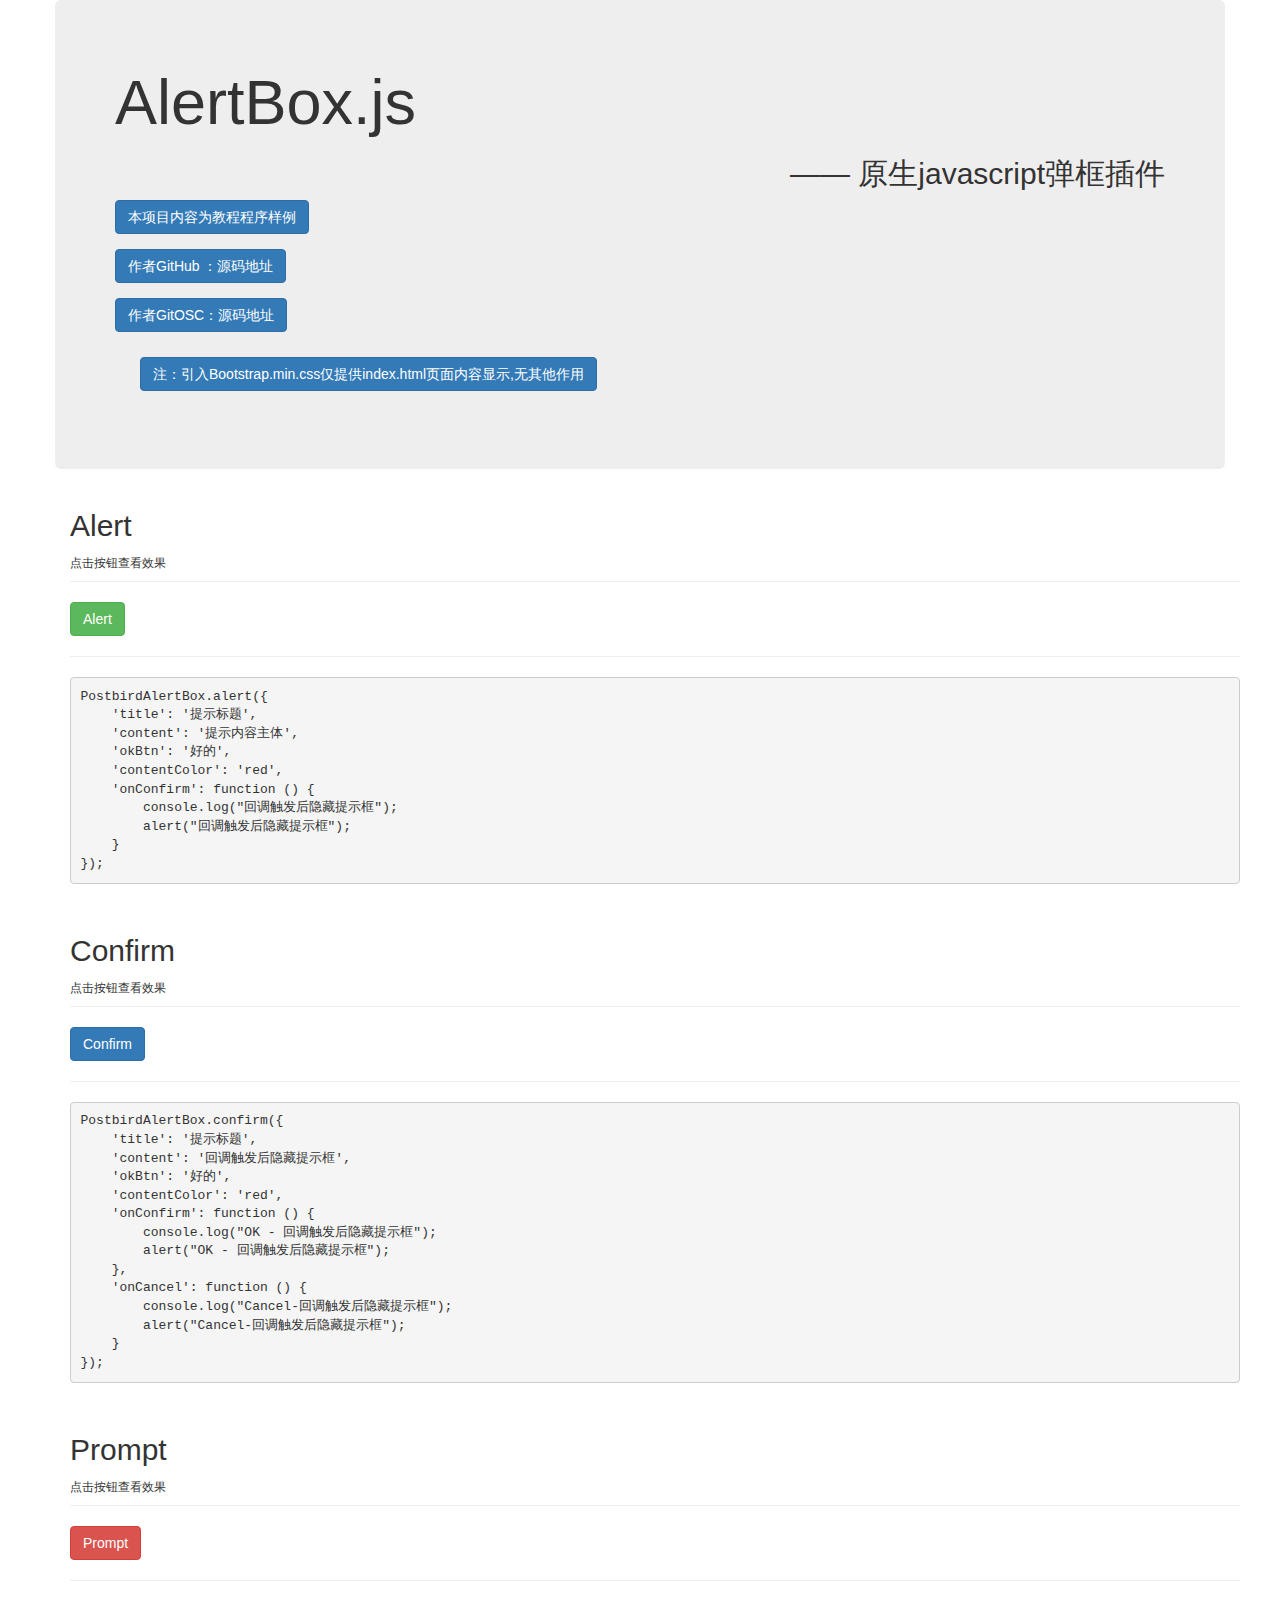
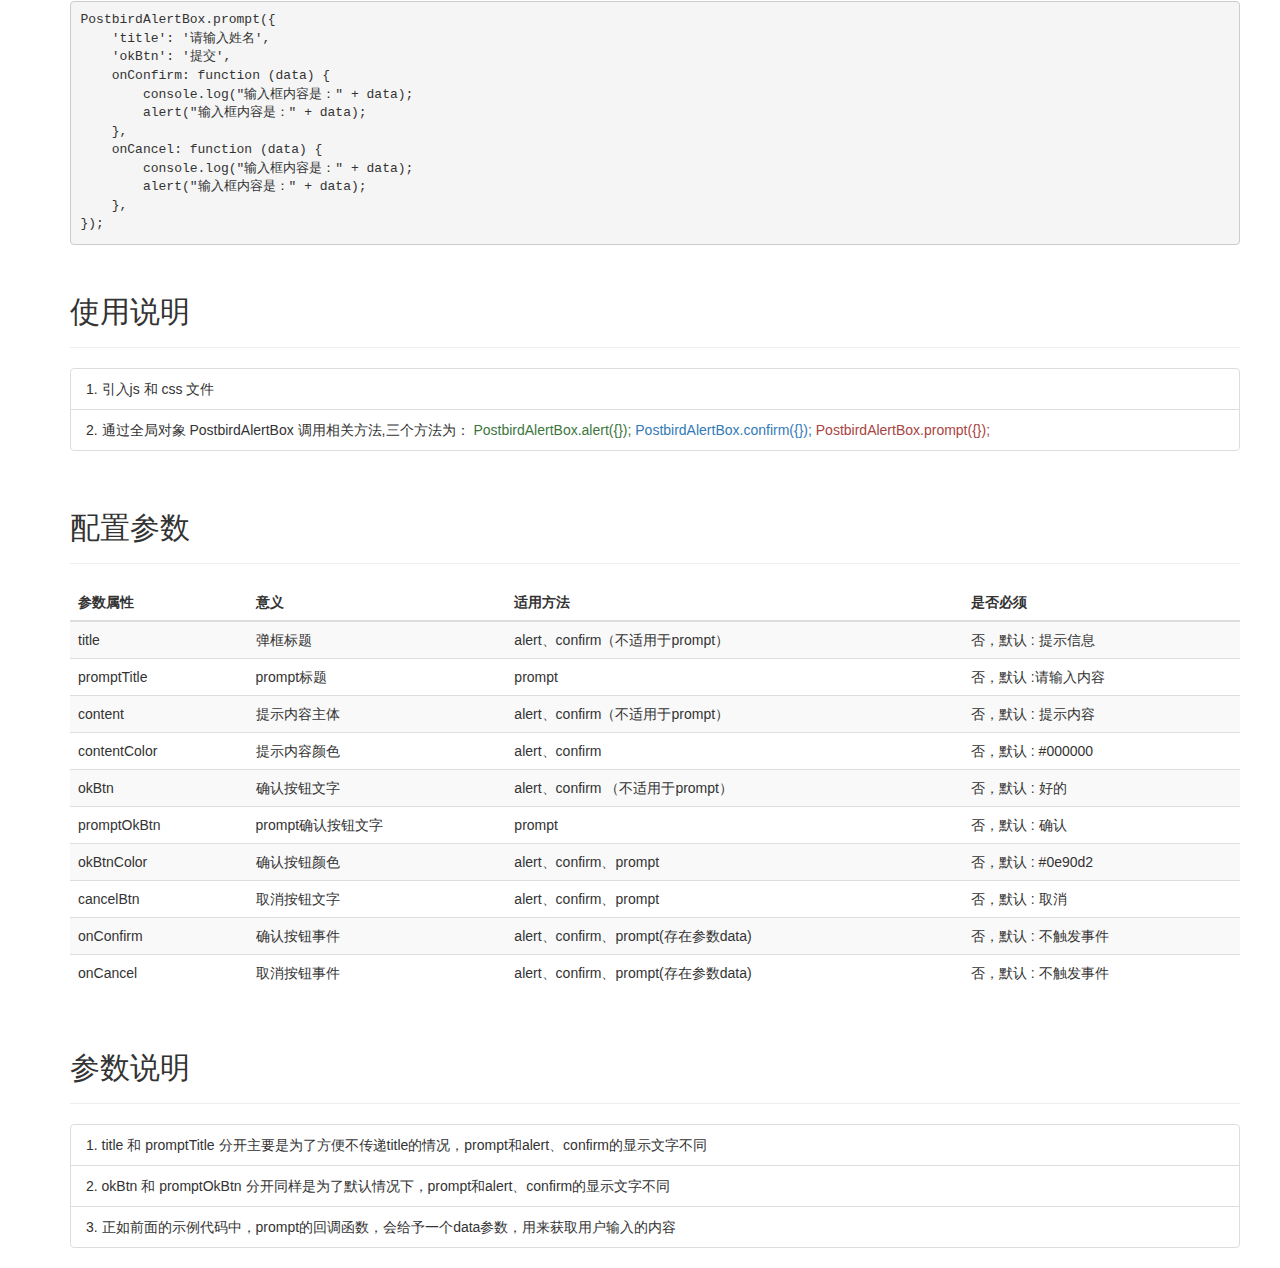
<file: webViews/alertBox/index.html>
<!DOCTYPE html>
<html>

	<head>
		<meta charset="utf-8" />
		<!--   IE浏览器与web标准不兼容 -->
		<meta http-equiv="X-UA-Compatible" content="IE=EmulateIE9" />
		<!-- 清除缓存 -->
		<meta http-equiv="pragma" content="no-cache">
		<meta http-equiv="cache-control" content="no-cache">
		<meta http-equiv="expires" content="0">
		<meta name="author" content="独泪了无痕" />
		<title>原生javascript弹框插件</title>
		<link rel="stylesheet" type="text/css" href="../../css/bootstrap.min.css" />
		<link rel="stylesheet" type="text/css" href="../../css/alertBox/postbirdAlertBox.css" />
		<script type="text/javascript" src="../../js/alertBox/postbirdAlertBox.min.js"></script>
	</head>

	<body>
		<div class="container">
			<div class="row">
				<div class="jumbotron" style="margin-top:0;margin-bottom:0;">
					<h1>AlertBox.js</h1>
					<h2 class="text-right">—— 原生javascript弹框插件</h2>
					 <p>
                    	<a class="btn btn-primary">本项目内容为教程程序样例</a>
                	</p>
                	<p>
                    	<a href="https://github.com/postbird/PostbirdAlertBox.js" class="btn btn-primary ">作者GitHub ：源码地址</a>
                	</p>
                	<p>
                    	<a href="https://gitee.com/postbird/PostbirdAlertBox.js" class="btn btn-primary ">作者GitOSC：源码地址</a>
                	</p>
					<blockquote>
						<a class="btn btn-primary ">
							注：引入Bootstrap.min.css仅提供index.html页面内容显示,无其他作用
						</a>
					</blockquote>
				</div>
			</div>
			<div class="container">
				<div class="row">
					<div class="page-header">
						<h2>Alert</h2>
						<small>点击按钮查看效果</small>
					</div>
					<div>
						<button onclick="showAlert()" class="btn btn-success ">Alert</button>
					</div>
					<hr>
					<div>
						<pre><code>PostbirdAlertBox.alert({
    'title': '提示标题',
    'content': '提示内容主体',
    'okBtn': '好的',
    'contentColor': 'red',
    'onConfirm': function () {
        console.log("回调触发后隐藏提示框");
        alert("回调触发后隐藏提示框");
    }
});</code></pre>
					</div>
				</div>
				<div class="row">
					<div class="page-header">
						<h2>Confirm</h2>
						<small>点击按钮查看效果</small>
					</div>
					<div>
						<button onclick="showConfirm()" class="btn btn-primary">Confirm</button>
					</div>
					<hr>
					<div>
						<pre><code>PostbirdAlertBox.confirm({
    'title': '提示标题',
    'content': '回调触发后隐藏提示框',
    'okBtn': '好的',
    'contentColor': 'red',
    'onConfirm': function () {
        console.log("OK - 回调触发后隐藏提示框");
        alert("OK - 回调触发后隐藏提示框");
    },
    'onCancel': function () {
        console.log("Cancel-回调触发后隐藏提示框");
        alert("Cancel-回调触发后隐藏提示框");
    }
});</code></pre>
					</div>
				</div>
				<div class="row">
					<div class="page-header">
						<h2>Prompt</h2>
						<small>点击按钮查看效果</small>
					</div>
					<div>
						<button onclick="showPrompt()" class="btn btn-danger">Prompt</button>
					</div>
					<hr>
					<div>
						<pre><code>PostbirdAlertBox.prompt({
    'title': '请输入姓名',
    'okBtn': '提交',
    onConfirm: function (data) {
        console.log("输入框内容是：" + data);
        alert("输入框内容是：" + data);
    },
    onCancel: function (data) {
        console.log("输入框内容是：" + data);
        alert("输入框内容是：" + data);
    },
});</code></pre>
					</div>
				</div>
				<div class="row">
					<div class="page-header">
						<h2>使用说明</h2>
					</div>
					<div class="list-group">
						<li class="list-group-item">
							1. 引入js 和 css 文件
						</li>
						<li class="list-group-item">
							2. 通过全局对象 PostbirdAlertBox 调用相关方法,三个方法为： 
							<span class="text-success">PostbirdAlertBox.alert({}); </span> 
							<span class="text-primary">PostbirdAlertBox.confirm({}); </span> 
							<span class="text-danger"> PostbirdAlertBox.prompt({}); </span>
						</li>
					</div>
				</div>
				<div class="row">
					<div class="page-header">
						<h2>配置参数</h2>
					</div>
					<table class="table table-hover table-striped">
						<thead>
							<tr>
								<th>参数属性</th>
								<th>意义</th>
								<th>适用方法</th>
								<th>是否必须</th>
							</tr>
						</thead>
						<tbody>
							<tr>
								<td>title</td>
								<td>弹框标题</td>
								<td>alert、confirm（不适用于prompt）</td>
								<td>否，默认 : 提示信息</td>
							</tr>
							<tr>
								<td>promptTitle</td>
								<td>prompt标题</td>
								<td>prompt</td>
								<td>否，默认 :请输入内容</td>
							</tr>
							<tr>
								<td>content</td>
								<td>提示内容主体</td>
								<td>alert、confirm（不适用于prompt）</td>
								<td>否，默认 : 提示内容</td>
							</tr>
							<tr>
								<td>contentColor</td>
								<td>提示内容颜色</td>
								<td>alert、confirm</td>
								<td>否，默认 : #000000</td>
							</tr>
							<tr>
								<td>okBtn</td>
								<td>确认按钮文字</td>
								<td>alert、confirm （不适用于prompt）</td>
								<td>否，默认 : 好的</td>
							</tr>
							<tr>
								<td>promptOkBtn</td>
								<td>prompt确认按钮文字</td>
								<td>prompt</td>
								<td>否，默认 : 确认</td>
							</tr>
							<tr>
								<td>okBtnColor</td>
								<td>确认按钮颜色</td>
								<td>alert、confirm、prompt</td>
								<td>否，默认 : #0e90d2</td>
							</tr>
							<tr>
								<td>cancelBtn</td>
								<td>取消按钮文字</td>
								<td>alert、confirm、prompt</td>
								<td>否，默认 : 取消</td>
							</tr>
							<tr>
								<td>onConfirm</td>
								<td>确认按钮事件</td>
								<td>alert、confirm、prompt(存在参数data)</td>
								<td>否，默认 : 不触发事件</td>
							</tr>
							<tr>
								<td>onCancel</td>
								<td>取消按钮事件</td>
								<td>alert、confirm、prompt(存在参数data)</td>
								<td>否，默认 : 不触发事件</td>
							</tr>

						</tbody>
					</table>
				</div>
				<div class="row">
					<div class="page-header">
						<h2>参数说明</h2>
					</div>
					<div class="list-group">
						<li class="list-group-item">
							1. title 和 promptTitle 分开主要是为了方便不传递title的情况，prompt和alert、confirm的显示文字不同
						</li>
						<li class="list-group-item">
							2. okBtn 和 promptOkBtn 分开同样是为了默认情况下，prompt和alert、confirm的显示文字不同
						</li>
						<li class="list-group-item">
							3. 正如前面的示例代码中，prompt的回调函数，会给予一个data参数，用来获取用户输入的内容
						</li>
					</div>
				</div>
			</div>
	</body>
	<script>
		function showAlert() {
			PostbirdAlertBox.alert({
				'title': '提示',
				'content': '提示内容主体',
				'okBtn': '好的',
				'contentColor': 'red',
				'onConfirm': function() {
					console.log("回调触发后隐藏提示框");
					alert("回调触发后隐藏提示框");
				}
			});
		}

		function showConfirm() {
			PostbirdAlertBox.confirm({
				'title': '提示',
				'content': '离开本页面进行跳转',
				'okBtn': '好的',
				'contentColor': 'red',
				'onConfirm': function() {
					console.log("OK - 回调触发后隐藏提示框");
					alert("OK - 回调触发后隐藏提示框");
				},
				'onCancel': function() {
					console.log("Cancel-回调触发后隐藏提示框");
					alert("Cancel-回调触发后隐藏提示框");
				}
			});
		}

		function showPrompt() {
			PostbirdAlertBox.prompt({
				'title': '请输入姓名',
				'okBtn': '提交',
				onConfirm: function(data) {
					console.log("输入框内容是：" + data);
					alert("输入框内容是：" + data);
				},
				onCancel: function(data) {
					console.log("输入框内容是：" + data);
					alert("输入框内容是：" + data);
				},
			});
		}
	</script>

</html>
</file>
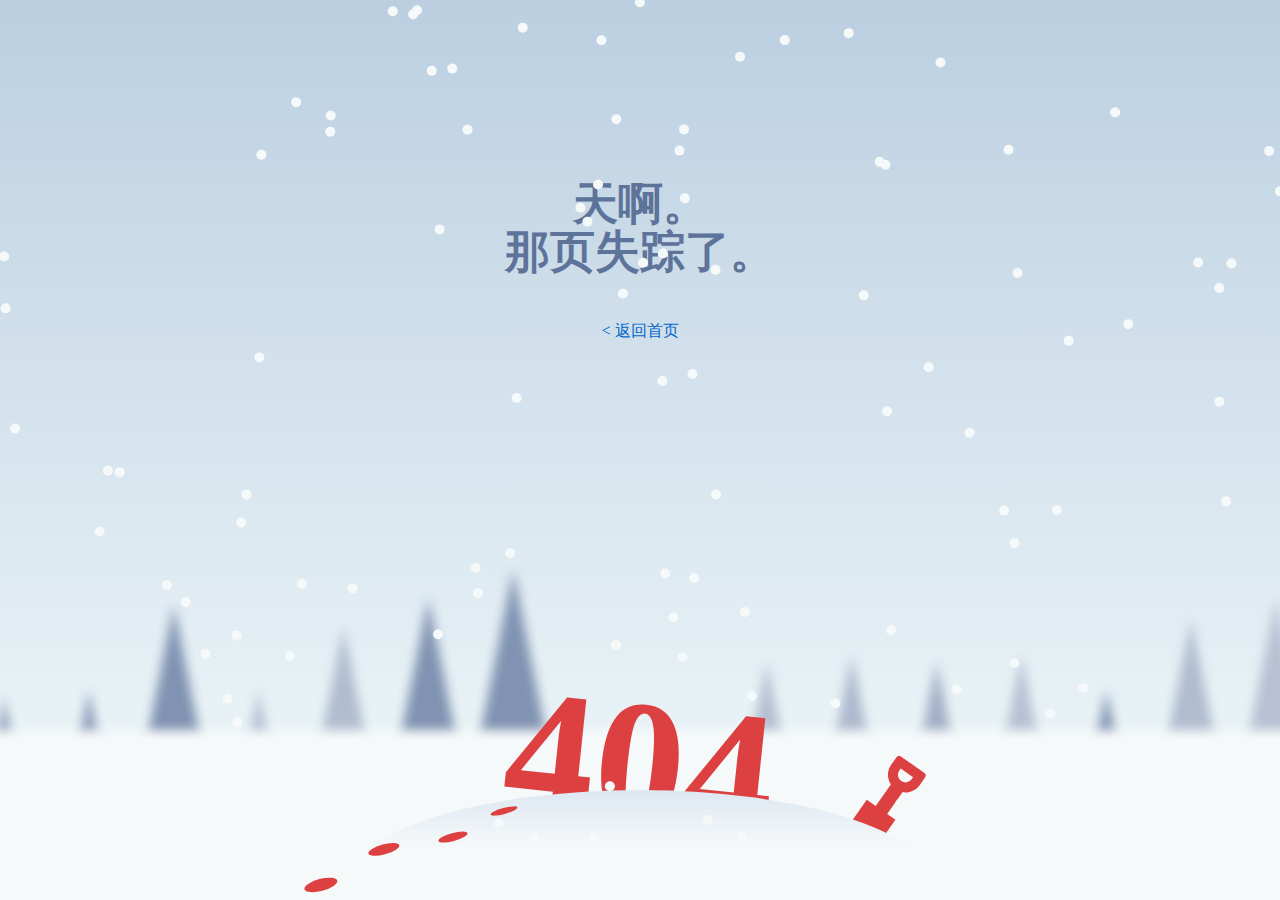
<file: webViews/404/demo.html>
<!DOCTYPE html>
<html>

	<head>
		<meta charset="utf-8" />
		<!--   IE浏览器与web标准不兼容 -->
		<meta http-equiv="X-UA-Compatible" content="IE=EmulateIE9" />
		<!-- 清除缓存 -->
		<meta http-equiv="pragma" content="no-cache">
		<meta http-equiv="cache-control" content="no-cache">
		<meta http-equiv="expires" content="0">
		<meta name="author" content="独泪了无痕"/>
		<title>404</title>

		<style>
			html,
			body {
				height: 100%;
				min-height: 450px;
				font-size: 32px;
				font-weight: 500;
				color: #5d7399;
				margin: 0;
				padding: 0;
				border: 0;
			}
			
			.content {
				height: 100%;
				position: relative;
				z-index: 1;
				background-color: #d2e1ec;
				background-image: -webkit-linear-gradient(top, #bbcfe1 0%, #e8f2f6 80%);
				background-image: linear-gradient(to bottom, #bbcfe1 0%, #e8f2f6 80%);
				overflow: hidden;
			}
			
			.snow {
				position: absolute;
				top: 0;
				left: 0;
				pointer-events: none;
				z-index: 20;
			}
			
			.main-text {
				padding: 20vh 20px 0 20px;
				text-align: center;
				line-height: 2em;
				font-size: 5vh;
			}
			
			.main-text h1 {
				font-size: 45px;
				line-height: 48px;
				margin: 0;
				padding: 0;
			}
			
			.main-text-a {
				height: 32px;
				margin-left: auto;
				margin-right: auto;
				text-align: center;
			}
			
			.main-text-a a {
				font-size: 16px;
				text-decoration: none;
				color: #0066CC;
			}
			
			.main-text-a a:hover {
				color: #000;
			}
			
			.home-link {
				font-size: 0.6em;
				font-weight: 400;
				color: inherit;
				text-decoration: none;
				opacity: 0.6;
				border-bottom: 1px dashed rgba(93, 115, 153, 0.5);
			}
			
			.home-link:hover {
				opacity: 1;
			}
			
			.ground {
				height: 160px;
				width: 100%;
				position: absolute;
				bottom: 0;
				left: 0;
				background: #f6f9fa;
				box-shadow: 0 0 10px 10px #f6f9fa;
			}
			
			.ground:before,
			.ground:after {
				content: '';
				display: block;
				width: 250px;
				height: 250px;
				position: absolute;
				top: -62.5px;
				z-index: -1;
				background: transparent;
				-webkit-transform: scaleX(0.2) rotate(45deg);
				transform: scaleX(0.2) rotate(45deg);
			}
			
			.ground:after {
				left: 50%;
				margin-left: -166.66667px;
				box-shadow: -340px 260px 15px #8193b2, -620px 580px 15px #8193b2, -900px 900px 15px #b0bccf, -1155px 1245px 15px #b4bed1, -1515px 1485px 15px #8193b2, -1755px 1845px 15px #8a9bb8, -2050px 2150px 15px #91a1bc, -2425px 2375px 15px #bac4d5, -2695px 2705px 15px #a1aec6, -3020px 2980px 15px #8193b2, -3315px 3285px 15px #94a3be, -3555px 3645px 15px #9aa9c2, -3910px 3890px 15px #b0bccf, -4180px 4220px 15px #bac4d5, -4535px 4465px 15px #a7b4c9, -4840px 4760px 15px #94a3be;
			}
			
			.ground:before {
				right: 50%;
				margin-right: -166.66667px;
				box-shadow: 325px -275px 15px #b4bed1, 620px -580px 15px #adb9cd, 925px -875px 15px #a1aec6, 1220px -1180px 15px #b7c1d3, 1545px -1455px 15px #7e90b0, 1795px -1805px 15px #b0bccf, 2080px -2120px 15px #b7c1d3, 2395px -2405px 15px #8e9eba, 2730px -2670px 15px #b7c1d3, 2995px -3005px 15px #9dabc4, 3285px -3315px 15px #a1aec6, 3620px -3580px 15px #8193b2, 3880px -3920px 15px #aab6cb, 4225px -4175px 15px #9dabc4, 4510px -4490px 15px #8e9eba, 4785px -4815px 15px #a7b4c9;
			}
			
			.mound {
				margin-top: -80px;
				font-weight: 800;
				font-size: 180px;
				text-align: center;
				color: #dd4040;
				pointer-events: none;
			}
			
			.mound:before {
				content: '';
				display: block;
				width: 600px;
				height: 200px;
				position: absolute;
				left: 50%;
				margin-left: -300px;
				top: 50px;
				z-index: 1;
				border-radius: 100%;
				background-color: #e8f2f6;
				background-image: -webkit-linear-gradient(top, #dee8f1, #f6f9fa 60px);
				background-image: linear-gradient(to bottom, #dee8f1, #f6f9fa 60px);
			}
			
			.mound:after {
				content: '';
				display: block;
				width: 28px;
				height: 6px;
				position: absolute;
				left: 50%;
				margin-left: -150px;
				top: 68px;
				z-index: 2;
				background: #dd4040;
				border-radius: 100%;
				-webkit-transform: rotate(-15deg);
				transform: rotate(-15deg);
				box-shadow: -56px 12px 0 1px #dd4040, -126px 6px 0 2px #dd4040, -196px 24px 0 3px #dd4040;
			}
			
			.mound_text {
				-webkit-transform: rotate(6deg);
				transform: rotate(6deg);
			}
			
			.mound_spade {
				display: block;
				width: 35px;
				height: 30px;
				position: absolute;
				right: 50%;
				top: 42%;
				margin-right: -250px;
				z-index: 0;
				-webkit-transform: rotate(35deg);
				transform: rotate(35deg);
				background: #dd4040;
			}
			
			.mound_spade:before,
			.mound_spade:after {
				content: '';
				display: block;
				position: absolute;
			}
			
			.mound_spade:before {
				width: 40%;
				height: 30px;
				bottom: 98%;
				left: 50%;
				margin-left: -20%;
				background: #dd4040;
			}
			
			.mound_spade:after {
				width: 100%;
				height: 30px;
				top: -55px;
				left: 0%;
				box-sizing: border-box;
				border: 10px solid #dd4040;
				border-radius: 4px 4px 20px 20px;
			}
		</style>

	</head>

	<body translate="no">
		<div class="content">
			<canvas class="snow" id="snow" width="1349" height="400"></canvas>
			<div class="main-text">
				<h1>天啊。<br>那页失踪了。</h1>
				<div class="main-text-a">
					<a href="#">
						< 返回首页</a>
				</div>
			</div>
			<div class="ground">
				<div class="mound">
					<div class="mound_text">404 </div>
					<div class="mound_spade"></div>
				</div>
			</div>
		</div>

		<script>
			(function() {
				function ready(fn) {
					if(document.readyState != 'loading') {
						fn();
					} else {
						document.addEventListener('DOMContentLoaded', fn);
					}
				}

				function makeSnow(el) {
					var ctx = el.getContext('2d');
					var width = 0;
					var height = 0;
					var particles = [];

					var Particle = function() {
						this.x = this.y = this.dx = this.dy = 0;
						this.reset();
					}

					Particle.prototype.reset = function() {
						this.y = Math.random() * height;
						this.x = Math.random() * width;
						this.dx = (Math.random() * 1) - 0.5;
						this.dy = (Math.random() * 0.5) + 0.5;
					}

					function createParticles(count) {
						if(count != particles.length) {
							particles = [];
							for(var i = 0; i < count; i++) {
								particles.push(new Particle());
							}
						}
					}

					function onResize() {
						width = window.innerWidth;
						height = window.innerHeight;
						el.width = width;
						el.height = height;

						createParticles((width * height) / 10000);
					}

					function updateParticles() {
						ctx.clearRect(0, 0, width, height);
						ctx.fillStyle = '#f6f9fa';

						particles.forEach(function(particle) {
							particle.y += particle.dy;
							particle.x += particle.dx;

							if(particle.y > height) {
								particle.y = 0;
							}

							if(particle.x > width) {
								particle.reset();
								particle.y = 0;
							}

							ctx.beginPath();
							ctx.arc(particle.x, particle.y, 5, 0, Math.PI * 2, false);
							ctx.fill();
						});

						window.requestAnimationFrame(updateParticles);
					}

					onResize();
					updateParticles();
				}

				ready(function() {
					var canvas = document.getElementById('snow');
					makeSnow(canvas);
				});
			})();
		</script>

	</body>

</html>
</file>
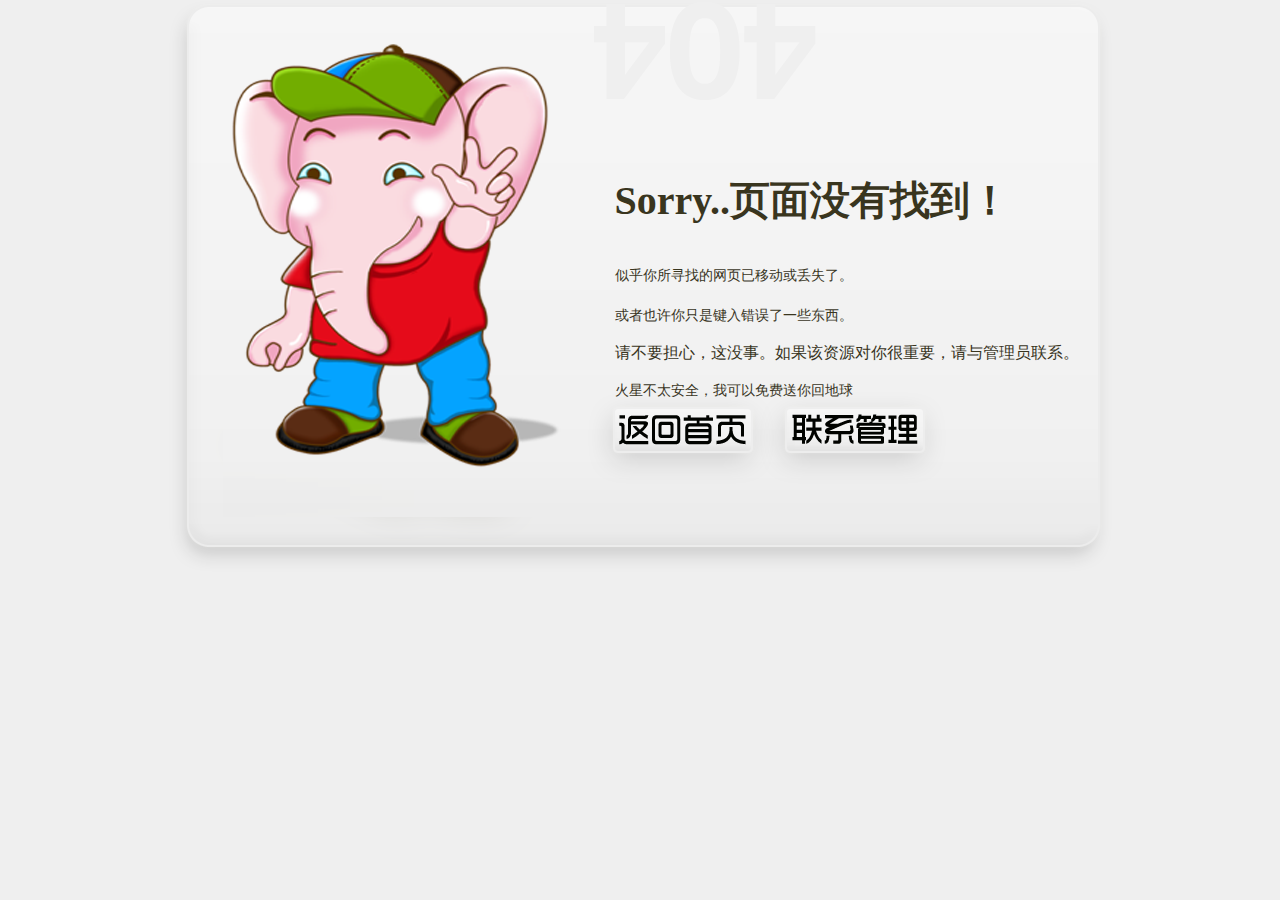
<file: webViews/404/demo2.html>
<!DOCTYPE html>
<html>
	<head>
		<meta charset="utf-8" />
		<!--   IE浏览器与web标准不兼容 -->
		<meta http-equiv="X-UA-Compatible" content="IE=EmulateIE9" />
		<!-- 清除缓存 -->
		<meta http-equiv="pragma" content="no-cache">
		<meta http-equiv="cache-control" content="no-cache">
		<meta http-equiv="expires" content="0">
		<meta name="author" content="独泪了无痕"/>
		<title>这个.. 页面没有找到！！！_SJ5D.COM</title>
		
		<style type="text/css">
			body{ margin:0; padding:0; background:#efefef; font-family:Georgia, Times, Verdana, Geneva, Arial, Helvetica, sans-serif; }
			div#mother{ margin:0 auto; width:943px; height:572px; position:relative; }
			div#errorBox{ background: url(../../images/404/demo2_bg.png) no-repeat top left; width:943px; height:572px; margin:auto; }
			div#errorText{ color:#39351e; padding:146px 0 0 446px }
			div#errorText p{ width:303px; font-size:14px; line-height:26px; }
			div.link{ /*background:#f90;*/ height:50px; width:145px; float:left; }
			div#home{ margin:20px 0 0 444px;}
			div#contact{ margin:20px 0 0 25px;}
			h1{ font-size:40px; margin-bottom:35px; }
		</style>
		

		
	</head>
	<body>
		<div id="mother">
			<div id="errorBox">
				<div id="errorText">
					<h1>Sorry..页面没有找到！</h1>
					<p>
						似乎你所寻找的网页已移动或丢失了。
						<p>或者也许你只是键入错误了一些东西。</p>
						请不要担心，这没事。如果该资源对你很重要，请与管理员联系。
					</p>

					<p>
						火星不太安全，我可以免费送你回地球
					</p>
				</div>
				<a href="#" title="返回首页">
					<div class="link" id="home"></div>
				</a>
				<a href="#" title="联系管理员">
					<div class="link" id="contact"></div>

				</a>
			</div>
		</div>
	</body>
</html>
</file>
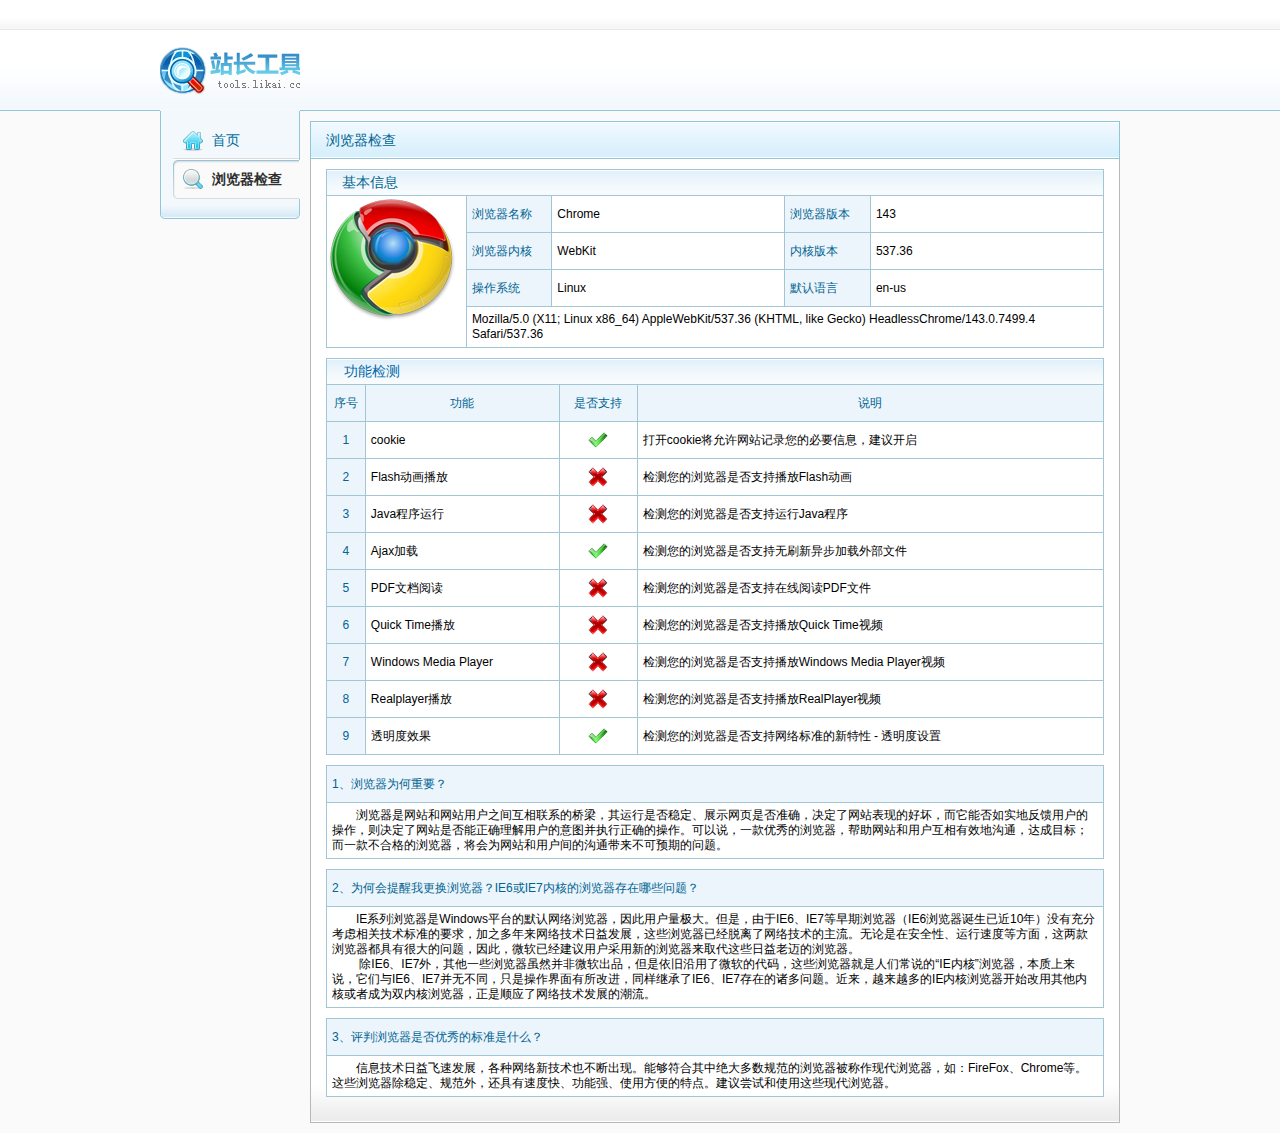
<file: webViews/browser/checkBrowser.html>
<!DOCTYPE html>
<html>

	<head>
		<meta charset="UTF-8">
		<meta name="viewport" content="width=device-width,initial-scale=1,minimum-scale=1,maximum-scale=1,user-scalable=no" />
		<meta http-equiv="Content-Type" content="text/html; charset=gb2312" />
		<title>浏览器检测</title>
		<meta name="keywords" content="在线浏览器检查,浏览器检测工具" />
		<meta name="Description" content="浏览器检查工具可以在线使用网页版检测你的浏览器名称、浏览器版本、电脑操作系统以及组件安装情况。" />
		<link rel="shortcut icon" type="image/ico" href="../../images/checkBrowser/favicon.ico">
		<link rel="apple-touch-icon" href="../../images/checkBrowser/favicon.ico">
		<link rel="Bookmark" href="../../images/checkBrowser/favicon.ico" />
		<script src="../../js/jquery/jquery-1.10.2.min.js" type="text/javascript" charset="utf-8"></script>
		<script src="../../js/plugins/browserHelper.js" type="text/javascript" charset="utf-8"></script>
		<link rel="stylesheet" type="text/css" href="../../css/browser/style.css"/>
		<link rel="stylesheet" type="text/css" href="../../css/browser/main.css" />
	</head>

	<body>
		<div class="head">
			<div class="head01">
				<span class="r"></span>
			</div>
			<div class="logo">
				<a></a>
			</div>
		</div>
		<div class="warp">
			<div class="i_l">
				<div class="nav">
					<ul>
						<li>
							<em class="ico01"></em>
							<a href="#" target="_self">首页</a>
						</li>
						<li class="this">
							<em class="ico02"></em>
							<a href="/webHelper/webViews/browser/checkBrowser.html" target="_self">浏览器检查</a>
						</li>
					</ul>
				</div>
				<div class="navb"></div>
			</div>
			<div class="i_r">
				<div class="r_03">
					<div class="r_03_tit">浏览器检查</div>
					<div class="r_long_c">
						<div class="box_21" id="browserMainWrap">
							<div class="box_22">
								<table width="100%" cellspacing="0" class="table">
									<tr>
										<td colspan="5" class="tit01">基本信息</td>
									</tr>
									<tr>
										<td width="18%" class="tablehead" rowspan="4" id="browerIcon"></td>
										<td width="11%" class="tablehead">浏览器名称</td>
										<td width="30%" id="browserName">-</td>
										<td width="11%" width="20%" class="tablehead">浏览器版本</td>
										<td width="30%" id="browserVer">-</td>
									</tr>
									<tr>
										<td class="tablehead">浏览器内核</td>
										<td id="engineName">-</td>
										<td class="tablehead">内核版本</td>
										<td id="engineVer">-</td>
									</tr>
									<tr>
										<td class="tablehead">操作系统</td>
										<td id="OSName">-</td>
										<td class="tablehead">默认语言</td>
										<td id="OSLanguage">-</td>
									</tr>
									<tr>
										<td colspan="4" id="useragent">-</td>
									</tr>
								</table>
							</div>
							<div class="box_22">
								<table width="100%" cellspacing="0" class="table">
									<tr>
										<td colspan="4" class="tit01">
											<span><a name="plug" id="plug">功能检测</a></span>
										</td>
									</tr>
									<tr>
										<td width="5%" class="tablehead" style="text-align:center">序号</td>
										<td width="25%" class="tablehead" style="text-align:center">功能</td>
										<td width="10%" class="tablehead" style="text-align:center">是否支持</td>
										<td class="tablehead" style="text-align:center">说明</td>
									</tr>
									<tr>
										<td class="tablehead" style="text-align:center">1</td>
										<td>cookie</td>
										<td>
											<div id="bolCookie" class="icon"></div>
										</td>
										<td>打开cookie将允许网站记录您的必要信息，建议开启</td>
									</tr>
									<tr>
										<td class="tablehead" style="text-align:center">2</td>
										<td>Flash动画播放</td>
										<td>
											<div id="bolFlash" class="icon"></div>
										</td>
										<td>检测您的浏览器是否支持播放Flash动画</td>
									</tr>
									<tr>
										<td class="tablehead" style="text-align:center">3</td>
										<td>Java程序运行</td>
										<td>
											<div id="bolJava" class="icon"></div>
										</td>
										<td>检测您的浏览器是否支持运行Java程序</td>
									</tr>
									<tr>
										<td class="tablehead" style="text-align:center">4</td>
										<td>Ajax加载</td>
										<td>
											<div id="bolAjax" class="icon"></div>
										</td>
										<td>检测您的浏览器是否支持无刷新异步加载外部文件</td>
									</tr>
									<tr>
										<td class="tablehead" style="text-align:center">5</td>
										<td>PDF文档阅读</td>
										<td>
											<div id="bolPDF" class="icon"></div>
										</td>
										<td>检测您的浏览器是否支持在线阅读PDF文件</td>
									</tr>
									<tr>
										<td class="tablehead" style="text-align:center">6</td>
										<td>Quick Time播放</td>
										<td>
											<div id="bolQuickTime" class="icon"></div>
										</td>
										<td>检测您的浏览器是否支持播放Quick Time视频</td>
									</tr>
									<tr>
										<td class="tablehead" style="text-align:center">7</td>
										<td>Windows Media Player</td>
										<td>
											<div id="bolWMP" class="icon"></div>
										</td>
										<td>检测您的浏览器是否支持播放Windows Media Player视频</td>
									</tr>
									<tr>
										<td class="tablehead" style="text-align:center">8</td>
										<td>Realplayer播放</td>
										<td>
											<div id="bolRealPlayer" class="icon"></div>
										</td>
										<td>检测您的浏览器是否支持播放RealPlayer视频</td>
									</tr>
									<tr>
										<td class="tablehead" style="text-align:center">9</td>
										<td>透明度效果</td>
										<td>
											<div id="bolAlpha" class="icon"></div>
										</td>
										<td>检测您的浏览器是否支持网络标准的新特性 - 透明度设置</td>
									</tr>
								</table>
							</div>
							<div class="box_22">
								<table width="100%" cellspacing="0" class="table">
									<tr>
										<td class="tablehead">1、浏览器为何重要？</td>
									</tr>
									<tr>
										<td style="text-indent: 2em;">
											浏览器是网站和网站用户之间互相联系的桥梁，其运行是否稳定、展示网页是否准确，决定了网站表现的好坏，而它能否如实地反馈用户的操作，则决定了网站是否能正确理解用户的意图并执行正确的操作。可以说，一款优秀的浏览器，帮助网站和用户互相有效地沟通，达成目标；而一款不合格的浏览器，将会为网站和用户间的沟通带来不可预期的问题。
										</td>
									</tr>
								</table>
							</div>
							<div class="box_22">
								<table width="100%" cellspacing="0" class="table">
									<tr>
										<td class="tablehead">2、为何会提醒我更换浏览器？IE6或IE7内核的浏览器存在哪些问题？</td>
									</tr>
									<tr>
										<td style="text-indent: 2em;">
											IE系列浏览器是Windows平台的默认网络浏览器，因此用户量极大。但是，由于IE6、IE7等早期浏览器（IE6浏览器诞生已近10年）没有充分考虑相关技术标准的要求，加之多年来网络技术日益发展，这些浏览器已经脱离了网络技术的主流。无论是在安全性、运行速度等方面，这两款浏览器都具有很大的问题，因此，微软已经建议用户采用新的浏览器来取代这些日益老迈的浏览器。<br> 　　
											除IE6、IE7外，其他一些浏览器虽然并非微软出品，但是依旧沿用了微软的代码，这些浏览器就是人们常说的“IE内核”浏览器，本质上来说，它们与IE6、IE7并无不同，只是操作界面有所改进，同样继承了IE6、IE7存在的诸多问题。近来，越来越多的IE内核浏览器开始改用其他内核或者成为双内核浏览器，正是顺应了网络技术发展的潮流。
										</td>
									</tr>
								</table>
							</div>
							<div class="box_22">
								<table width="100%" cellspacing="0" class="table">
									<tr>
										<td class="tablehead">3、评判浏览器是否优秀的标准是什么？</td>
									</tr>
									<tr>
										<td style="text-indent: 2em;">
											信息技术日益飞速发展，各种网络新技术也不断出现。能够符合其中绝大多数规范的浏览器被称作现代浏览器，如：FireFox、Chrome等。这些浏览器除稳定、规范外，还具有速度快、功能强、使用方便的特点。建议尝试和使用这些现代浏览器。
										</td>
									</tr>
								</table>
							</div>
						</div>
					</div>
				</div>
			</div>
		</div>
	</body>

	<script type="text/javascript">
		$(function(){
			// 浏览器名称
			$("#browserName").html($.browser.name);	
			// 浏览器版本
			$("#browserVer").html($.browser.version);
			// 浏览器内核
			$("#engineName").html($.browser.engine);	
			// 内核版本
			$("#engineVer").html($.browser.engineVersion);	
			// 操作系统
			$("#OSName").html($.browser.OS);
			// 默认语言
			$("#OSLanguage").html($.browser.language);
			// HTTP 请求的用户代理头的值。
			$("#useragent").html($.browser.userAgent);
			
			switch ($.browser.name) {
				case "unknown":
					$("#browserName").html("未知");	
					$("#browerIcon").attr("class",$.browser.name);	
					break;
				case "Internet Explorer":
					switch ($.browser.version) {
						case 6:
							$("#browerIcon").attr("class","IE6");	
							break;
						case 7:
							$("#browerIcon").attr("class","IE7");	
							break;
						case 8:
							$("#browerIcon").attr("class","IE8");	
							break;
						case 9:
							$("#browerIcon").attr("class","IE9");	
							break;
						case 10:
							$("#browerIcon").attr("class","IE10");	
							break;
						case 11:
							$("#browerIcon").attr("class","IE11");	
							break;
					}
					break;
				case "Tencent Traveler":
					$("#browserName").html("腾讯浏览器");	
					$("#browerIcon").attr("class","TT");	
					break;
				case "Tencent Traveler":
					$("#browserName").html("搜狗浏览器");	
					$("#browerIcon").attr("class","Sougou");	
					break;
				case "Maxthon":
					$("#browserName").html("遨游浏览器");	
					$("#browerIcon").attr("class","Maxthon");	
					break;
				case "The World":
					$("#browserName").html("世界之窗");	
					$("#browerIcon").attr("class","World");	
					break;
				case "360SE":
					$("#browserName").html("360浏览器");	
					$("#browerIcon").attr("class","SE360");	
					break;
				default:	
					$("#browerIcon").attr("class",$.browser.name);	
			}
			
			switch ($.browser.engine) {
				case "Trident":
					$("#engineName").html("Trident（IE内核）");
					if ($.browser.engineVersion =="4(IE6)") {
						fixPng();
					} 
					if ($.browser.engineVersion =="4(IE6)" || $.browser.engineVersion =="4(IE7)") {
						showAlert();
					} 
					break;
			}
			
			switch ($.browser.language) {
				case "zh-cn":
					$("#OSLanguage").html("中文");
					break;
			}
				
			//功能插件
			$("#bolCookie").addClass($.browser.cookieEnabled ? "true" : "false");	
			$("#bolFlash").addClass($.browser.flashSupport ? "true" : "false");	
			$("#bolJava").addClass($.browser.javaSupport ? "true" : "false");	
			$("#bolAjax").addClass($.browser.ajaxSupport ? "true" : "false");	
			$("#bolPDF").addClass($.browser.pdfSupport ? "true" : "false");	
			$("#bolQuickTime").addClass($.browser.quickTimeSupport ? "true" : "false");	
			$("#bolWMP").addClass($.browser.windowsMediaPlayerSupport ? "true" : "false");	
			$("#bolRealPlayer").addClass($.browser.realplayerSupport ? "true" : "false");	
			$("#bolAlpha").addClass($.browser.opacitySupport ? "true" : "false");	
		});
	</script>
</html>
</file>
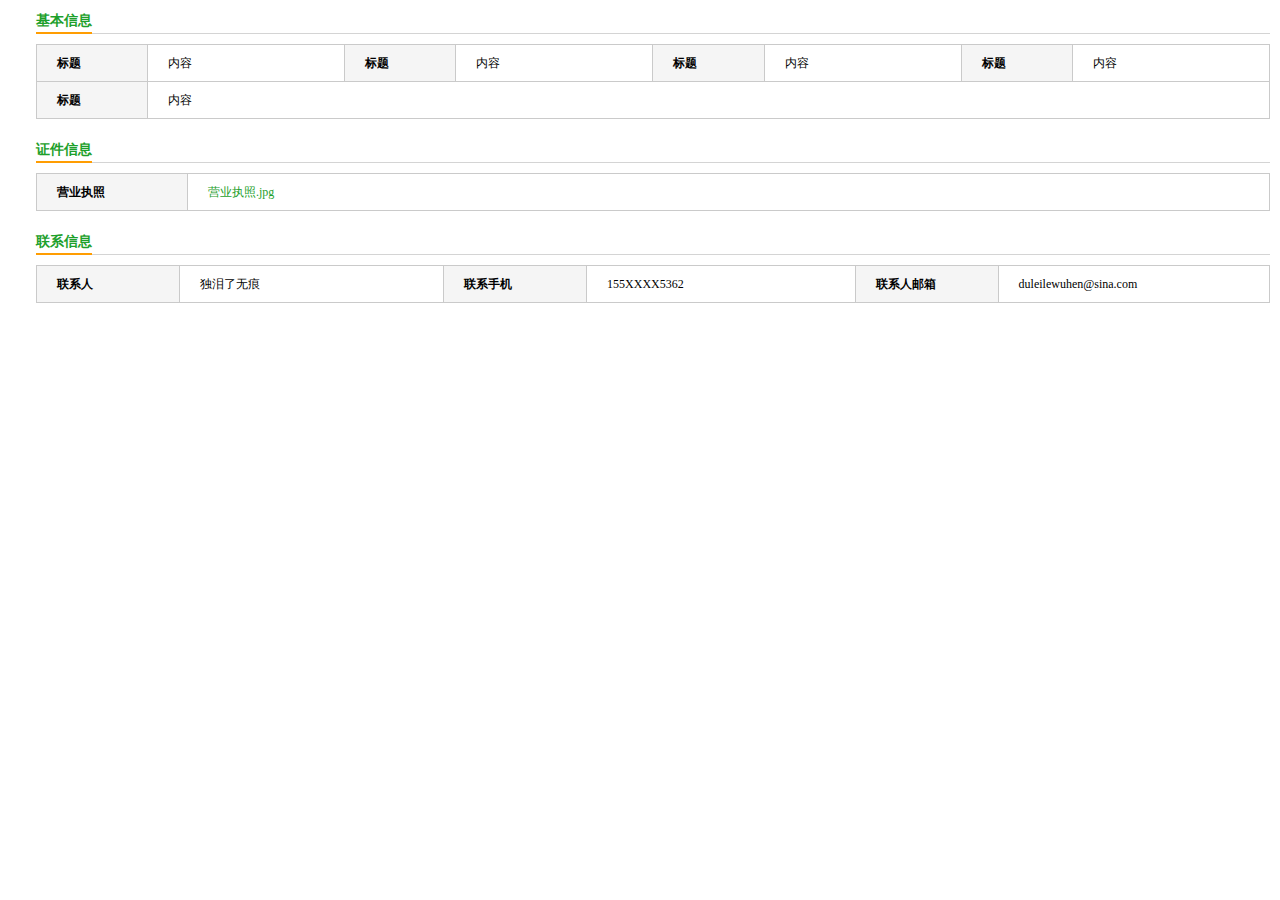
<file: webViews/template/table.html>
<!DOCTYPE html>
<html>

	<head>
		<meta charset="utf-8" />
		<!--   IE浏览器与web标准不兼容 -->
		<meta http-equiv="X-UA-Compatible" content="IE=EmulateIE9" />
		<!-- 清除缓存 -->
		<meta http-equiv="pragma" content="no-cache">
		<meta http-equiv="cache-control" content="no-cache">
		<meta http-equiv="expires" content="0">
		<meta name="author" content="独泪了无痕" />
		<title></title>
		<link rel="stylesheet" type="text/css" href="../../css/tempalate/table.css" />
	</head>

	<body>
		<div class="container">
			<div class="content">
				<div style="width:100%;">
					<div style="padding: 10px">
						<div class="column"><span class="current">基本信息</span></div>
						<table class="kv-table">
							<tbody>
								<tr>
									<td class="kv-label">标题</td>
									<td class="kv-content">内容</td>
									<td class="kv-label">标题</td>
									<td class="kv-content">内容</td>
									<td class="kv-label">标题</td>
									<td class="kv-content">内容</td>
									<td class="kv-label">标题</td>
									<td class="kv-content">内容</td>
								</tr>
								<tr>
									<td class="kv-label">标题</td>
									<td class="kv-content" colspan="7">内容</td>
								</tr>
							</tbody>
						</table>
						<div class="column"><span class="current">证件信息</span></div>
						<table class="kv-table">
							<tbody>
								<tr>
									<td class="kv-label">营业执照</td>
									<td class="kv-content" colspan="7"><a>营业执照.jpg</a></td>
								</tr>
							</tbody>
						</table>
						<div class="column"><span class="current">联系信息</span></div>
						<table class="kv-table">
							<tbody>
								<tr>
									<td class="kv-label">联系人</td>
									<td class="kv-content">独泪了无痕</td>
									<td class="kv-label">联系手机</td>
									<td class="kv-content">155XXXX5362</td>
									<td class="kv-label">联系人邮箱</td>
									<td class="kv-content">duleilewuhen@sina.com</td>
								</tr>
							</tbody>
						</table>
					</div>
				</div>
			</div>
		</div>
	</body>

</html>
</file>
<file: css/alertBox/postbirdAlertBox.css>
@CHARSET "UTF-8";

{
	margin: 0;
	padding: 0;
	box-sizing: border-box;
}

.postbird-box-container {
	width: 100%;
	height: 100%;
	overflow: hidden;
	position: fixed;
	top: 0;
	left: 0;
	z-index: 9999;
	background-color: rgba(0, 0, 0, 0.2);
	display: block;
	-webkit-user-select: none;
	-moz-user-select: none;
	-ms-user-select: none;
	user-select: none;
}

.postbird-box-container.active {
	display: block;
}

.postbird-box-content {
	width: 400px;
	max-width: 90%;
	min-height: 150px;
	background-color: #fff;
	border: solid 1px #dfdfdf;
	position: absolute;
	top: 50%;
	left: 50%;
	transform: translate(-50%, -50%);
	margin-top: -100px;
}

.postbird-box-header {
	width: 100%;
	padding: 10px 15px;
	position: relative;
	font-size: 1.1em;
	letter-spacing: 2px;
}

.postbird-box-close-btn {
	cursor: pointer;
	font-weight: 700;
	color: #000;
	float: right;
	opacity: 0.5;
	font-size: 1.3em;
	margin-top: -3px;
	display: none;
}

.postbird-box-close-btn:hover {
	opacity: 1;
}

.postbird-box-text {
	width: 100%;
	padding: 0 10%;
	text-align: center;
	line-height: 40px;
	font-size: 20px;
	letter-spacing: 1px;
}

.postbird-box-footer {
	width: 100%;
	position: absolute;
	bottom: 0;
	padding: 0;
	margin: 0;
	display: flex;
	display: -webkit-flex;
	justify-content: space-around;
	border-top: solid 1px #dfdfdf;
	align-items: flex-end;
}

.postbird-box-footer .btn-footer {
	line-height: 44px;
	border: 0;
	cursor: pointer;
	background-color: #fff;
	color: #0e90d2;
	font-size: 1.1em;
	letter-spacing: 2px;
	transition: background-color .5s;
	-webkit-transition: background-color .5s;
	-o-transition: background-color .5s;
	-moz-transition: background-color .5s;
	outline: 0;
}

.postbird-box-footer .btn-footer:hover {
	background-color: #e5e5e5;
}

.postbird-box-footer .btn-block-footer {
	width: 100%;
}

.postbird-box-footer .btn-left-footer,
.postbird-box-footer .btn-right-footer {
	position: relative;
	width: 100%;
}

.postbird-box-footer .btn-left-footer::after {
	content: "";
	position: absolute;
	right: 0;
	top: 0;
	background-color: #e5e5e5;
	height: 100%;
	width: 1px;
}

.postbird-box-footer .btn-footer-cancel {
	color: #333333;
}

.postbird-prompt-input {
	width: 100%;
	font-size: 16px;
	border: 1px solid #cccccc;
	outline: none;
	padding: 5px 10px 5px 10px;
}
</file>
<file: css/browser/style.css>
* {
	margin: 0;
	padding: 0;
}

body {
	font-size: 12px;
	font-family: Verdana, Tahoma, Arial, Helvetica, sans-serif;
	background: url(../../images/checkBrowser/topbg_01.png) repeat-x #fafafa
}

a {
	color: #026e9b;
	text-decoration: none
}

ul,
li {
	list-style: none
}

img {
	border: 0
}

.clear {
	clear: both
}

.l {
	float: left
}

.r {
	float: right
}

.orange {
	color: #ff6600
}

.green {
	color: #008800
}

.red {
	color: #FF0000
}

.blue,
.blue a {
	color: #0269ac
}

input {
	height: 30px;
	line-height: 30px;
	border: none;
	background: none;
	color: #666666;
	padding: 0;
	margin: 0
}

.warp {
	width: 960px;
	margin: 0 auto
}

input,
textarea,
select,
button {
	vertical-align: middle;
	font: 12px/16px Tahoma, Arial, sans-serif;
}

select {
	font-size: 15px;
	height: 28px;
}

.f15 {
	font-size: 15px;
}

.t_l {
	text-align: left;
}

.l18 {
	line-height: 18px;
	padding: 0;
	margin: 0
}

.ml50 {
	margin-left: 50px
}

.head {
	width: 960px;
	margin: 0 auto;
	height: 111px;
}

.head .logo {
	float: left;
	width: 140px;
	height: 80px;
	border-bottom: 1px solid #f2f8fc;
	background: url(../../images/checkBrowser/logo.png) no-repeat center
}

.head .logo a {
	width: 140px;
	height: 80px;
	display: block
}

.head01 {
	height: 30px;
	line-height: 30px;
	float: left;
	width: 100%;
	color: #757575
}

.head01 span {
	color: #cbcbcb
}

.head01 span a {
	color: #757575
}

.head02 {
	border: 1px solid #92c5da;
	height: 60px;
	width: 800px;
	margin: 10px 0 0 10px;
	float: right
}

.head02 li {
	margin-left: 10px;
	padding-left: 10px;
	width: 800px;
	line-height: 30px;
	height: 30px;
	overflow: hidden;
	float: left;
	display: inline
}

.i_l {
	width: 140px;
	float: left;
}

.nav {
	width: 138px;
	float: left;
	background: #f2f8fc;
	border-left: 1px solid #92c5da;
	border-right: 1px solid #92c5da;
}

.nav ul {
	width: 127px;
	float: right;
	margin-top: 10px;
	position: relative;
	right: -1px
}

.nav ul li {
	position: relative;
	width: 126px;
	height: 39px;
	line-height: 39px;
	font-size: 14px;
	color: #026e9b;
	background: url(../../images/checkBrowser/nav_line.png) repeat-x bottom;
	margin-right: 1px
}

.nav ul li.this {
	no-repeat;
	font-weight: bold;
	border-right: 1px solid #fafafa;
	margin-right: -1px
}

.nav ul li.this a {
	color: #303030;
}

.nav ul li .new {
	position: absolute;
	right: 5px;
	top: 2px;
}

.nav em {
	width: 39px;
	height: 39px;
	display: inline-block;
	float: left
}

.nav ul li.this {
	background: url(../../images/checkBrowser/nav_this.png) no-repeat;
	font-weight: bold;
	border-right: 1px solid #fafafa;
	margin-right: -1px
}

.nav ul li.this a {
	color: #303030;
}

.ico01,
.ico02,
.ico03,
.ico04,
.ico05,
.ico06,
.ico07,
.ico08,
.ico09,
.ico10,
.ico11,
.ico12,
.ico13,
.ico14,
.ico15,
.ico16,
.ico17,
.ico18,
.ico19,
.ico20,
.ico21,
.ico22,
.ico23 {
	background: url(../../images/checkBrowser/ico_bimg.png) no-repeat
}

.ico01 {
	background-position: 0 0
}

.ico02 {
	background-position: 0 -40px
}

.ico03 {
	background-position: 0 -80px
}

.ico21 {
	background-position: 0 -120px
}

.ico17 {
	background-position: 0 -160px
}

.ico04 {
	background-position: 0 -200px
}

.ico14 {
	background-position: 0 -240px
}

.ico06 {
	background-position: 0 -280px
}

.ico23 {
	background-position: 0 -320px
}

.ico08 {
	background-position: 0 -360px
}

.ico18 {
	background-position: 0 -400px
}

.ico15 {
	background-position: 0 -440px
}

.ico20 {
	background-position: 0 -480px
}

.ico19 {
	background-position: 0 -520px
}

.ico16 {
	background-position: 0 -560px
}

.ico07 {
	background-position: 0 -600px
}

.ico09 {
	background-position: 0 -640px
}

.ico10 {
	background-position: 0 -680px
}

.ico13 {
	background-position: 0 -720px
}

.navb {
	background: url(../../images/checkBrowser/nav_b.png);
	width: 140px;
	height: 20px;
	float: left
}

.i_r {
	width: 810px;
	margin: 10px 0 0 10px;
	float: right
}

.i_r .r_01 {
	height: 30px;
	line-height: 30px;
	padding: 0 10px;
	background: #f1f1f1;
	width: 790px;
	color: #016493;
	margin-bottom: 10px;
	float: left
}

.i_r .r_02 {
	width: 400px;
	margin-bottom: 10px
}

.i_r .r_02 .r_02_t {
	width: 400px;
	height: 40px;
	background: url(../../images/checkBrowser/right01_top.png) no-repeat;
	float: left;
	overflow: hidden
}

.i_r .r_02 .r_02_t h1 {
	font-size: 14px;
	font-weight: bold;
	text-align: center;
	color: #016493;
	padding-top: 20px;
}

.i_r .r_02 .r_02_c {
	border: 1px solid #b8b8b8;
	border-top: none;
	width: 398px;
	background: url(../../images/checkBrowser/right_bottom.png) repeat-x bottom #fff;
	height: 60px;
	float: left
}

.input01 {
	margin: 10px 20px;
}

.input_l {
	width: 15px;
	height: 30px;
	float: left;
	background: url(../../images/checkBrowser/input_l.png) no-repeat
}

.input_c {
	background: url(../../images/checkBrowser/input_bg.png) repeat-x;
	height: 30px;
	line-height: 30px;
	border: none;
	float: left;
}

.input01 .input_c {
	width: 260px;
}

.btn01 {
	background: url(../../images/checkBrowser/btn01.png) no-repeat left;
	width: 80px;
	height: 30px;
	line-height: 30px;
	border: none;
	color: #fff;
	font-size: 14px;
	cursor: pointer;
	float: left
}

.btn01:hover {
	background: url(../../images/checkBrowser/btn01_this.png) no-repeat;
}

.btn01 input {
	cursor: pointer;
	color: #fff;
}

.r_03 {
	width: 810px;
	margin-bottom: 10px;
	float: left
}

.r_03_tit {
	border: 1px solid #92c5da;
	background: url(../../images/checkBrowser/right02_top.png) repeat-x;
	line-height: 36px;
	width: 808px;
	height: 36px;
	text-indent: 15px;
	color: #016493;
	font-size: 14px;
}

.r_long_c {
	background: url(../../images/checkBrowser/right_bottom.png) repeat-x bottom #fff;
	width: 778px;
	border: 1px solid #b8b8b8;
	border-top: none;
	padding: 0 15px 15px 15px;
	color: #000;
	line-height: 24px;
	float: left
}

.r_long_c .pages {
	text-align: center
}

.r_long_c .pages {
	line-height: 25px;
	text-align: center;
	margin-top: 10px;
}

.r_long_c .pages strong {
	height: 20px;
	padding: 2px 8px;
}

.r_long_c .pages a {
	height: 20px;
	padding: 2px 8px;
	background: #e9f6ff;
	border: 1px solid #9fc6df
}

.r_long_c .pages a:hover {
	background: #FFFEC9;
	border: 1px solid #FEE581;
}

.box_01 {
	padding-top: 15px;
	text-align: center;
	font-size: 14px;
	line-height: 30px;
	border-bottom: 1px solid #e9eced;
	padding-bottom: 10px;
	margin-bottom: 10px
}

.box_01 p {
	margin-bottom: 8px
}

.input_01 {
	height: 20px;
	line-height: 20px;
	border: 1px solid #999;
	background: #fff;
	padding: 2px
}

.input_02 {
	background: url(../../images/checkBrowser/input_bg.png) repeat-x;
	height: 30px;
	line-height: 30px;
	border-left: 1px solid #92c5da;
	border-right: 1px solid #92c5da;
	margin: 0 5px;
	color: #016493;
	font-size: 14px;
	font-weight: bold;
	padding: 0 8px;
}

.input_03 {
	background: url(../../images/checkBrowser/input_bg.png) repeat-x;
	height: 30px;
	line-height: 30px;
	border-left: 1px solid #92c5da;
	border-right: 1px solid #92c5da;
	margin: 0 5px;
	color: #016493;
	font-size: 14px;
	font-weight: bold;
	padding: 0 8px;
}

.footer {
	width: 100%;
	margin-top: 10px
}

.footer .about {
	text-align: center;
	background: #f3f3f3;
	border: 1px solid #ebebeb;
	height: 30px;
	line-height: 30px;
	color: #cccccc
}

.footer .about a {
	padding: 0 5px
}

.link {
	margin: 0 auto;
	width: 960px;
	margin-top: 5px;
	padding-left: 7px;
	border: 1px solid #CCC;
	background: white;
	line-height: 32px;
}

.link span {
	padding: 0 3px 0 3px;
}

.copyright {
	height: 50px;
	padding: 10px 0;
	margin: 0 auto;
}

.copyright .logo {
	background: url(../../images/checkBrowser/footer_logo.png) left center no-repeat;
	padding-left: 50px;
	margin: 0 auto;
	width: 450px;
	color: #7d7d7d;
	line-height: 24px
}

.copyright a {
	color: #7d7d7d;
}

.btn02 {
	background: url(../../images/checkBrowser/btn02.png) repeat-x #8fcdeb;
	height: 30px;
	border: 1px solid #0794d4;
	text-align: center;
	color: #fff;
	cursor: pointer;
	margin: 0 0 0 8px;
	padding: 0 8px;
}

.btn02:hover {
	background: url(../../images/checkBrowser/btn02_this.png) repeat-x
}

.box_02 {
	padding: 10px 0;
	width: 100%;
	margin-top: 15px;
	line-height: 22px;
	text-align: center;
	color: #999999
}

.box_02 a {
	color: #016493
}

.box_02 b {
	color: #ff5400
}

.box_02 b span {
	padding: 0 8px
}

.box_03 {
	margin: 10px;
}

.box_03 li {
	padding: 10px;
	background: url(../../images/checkBrowser/li_black.png) no-repeat 0 20px;
	line-height: 22px;
	border-bottom: 1px solid #ddd;
}

.box_03 li h2 {
	font-size: 14px;
	color: #ff5400
}

.box_03 li em {
	font-style: normal
}

.box_03 li h2 em {
	color: #016493
}

.box_03 li h3 {
	font-size: 16px;
	color: #016493;
	font-weight: normal
}

.box_03 li h3 em,
.box_03 li p em {
	color: #ff0000
}

.box_04 {
	padding-top: 15px;
	line-height: 24px;
}

.box_04 a {}

.box_05 {
	text-align: center;
	line-height: 22px;
	margin-top: 15px;
}

.table {
	border-left: 1px solid #a2c6d3;
	border-top: 1px solid #a2c6d3;
	margin: 0 auto;
	background: #fff
}

.table td {
	border-bottom: 1px solid #a2c6d3;
	border-right: 1px solid #a2c6d3;
	padding: 5px
}

.tablehead {
	background: #e5f2fa;
	font-weight: bold;
	color: #016493;
	line-height: 26px;
	height: 26px;
}

.table a {
	color: #016493;
	padding: 0 2px
}

.table .blue a,
.table .blue {
	color: #0269ac
}

.table li {
	border-bottom: 1px solid #ccc;
	margin-bottom: 10px
}

.table02 {
	border-left: 1px solid #a2c6d3;
	border-top: 1px solid #a2c6d3;
	margin: 0 auto;
	text-align: left;
}

.table02 td {
	border-bottom: 1px solid #a2c6d3;
	border-right: 1px solid #a2c6d3;
	padding: 5px;
	line-height: 40px
}

.table02 .c01 {
	background: #f5fbff;
}

.table03 {
	border-left: 1px solid #a2c6d3;
	border-top: 1px solid #a2c6d3;
	margin: 0 auto;
	text-align: left;
	background: #f5fbff
}

.table03 td {
	border-bottom: 1px solid #a2c6d3;
	border-right: 1px solid #a2c6d3;
	padding: 5px;
	line-height: 22px
}

.table03 .c01 {
	background: #e5f2fa;
}

.table03 a {
	text-align: center;
	padding-right: 10px;
	color: #016493
}

.box_05 p {
	margin-bottom: 8px
}

.box_05 p a {
	padding: 0 5px;
	text-decoration: underline;
	color: #016493
}

.box_05 textarea {
	width: 740px;
	margin: 0 auto;
	padding: 5px;
	border: 1px solid #92C5DA;
	height: 200px;
	color: #333;
	margin-bottom: 5px;
}

.box_05 h1 {
	font-size: 16px;
	text-align: center;
	color: #016493;
}

.box_05 h2 {
	font-size: 12px;
	font-weight: normal;
	text-align: left;
	margin-left: 15px;
	color: #016493
}

.box_06 {}

.box_06 b {
	color: #FF6600
}

.box_06 a {
	color: #016493
}

.box_line {
	border: 1px solid #92C5DA;
	margin-top: 15px;
	padding-bottom: 10px;
	background: #e8f2f9
}

.box_line h1 {
	background: #f2f8fc;
	line-height: 30px;
	padding-top: 0;
	border-bottom: 1px solid #92C5DA
}

.box_07 {
	width: 380px;
	text-align: center;
	margin: 10px 0
}

.box_07 .con {
	border: 1px solid #ccc;
	width: 378px;
	overflow: hidden
}

.box_07 textarea {
	width: 100%;
	border: 1px solid #92C5DA;
	height: 200px;
	padding: 2px
}

.box_07 h1 {
	text-align: left;
	background: #F7F7F7;
	font-size: 12px;
	color: #fff;
	padding: 0 5px;
	height: 26px;
	line-height: 26px;
	display: block;
	color: #666666;
}

.box_07 .table05 {
	margin: 0
}

.box_08 {
	line-height: 18px;
	text-align: left;
	padding: 30px 15px;
}

.box_08 h1 {
	font-size: 16px;
	text-align: left;
	color: #016493;
	line-height: 30px;
	padding: 20px 0
}

.box_08 h3 {
	font-size: 14px;
	text-align: left;
	color: #016493;
	line-height: 30px;
	padding: 20px 0
}

.box_08 p {
	padding-bottom: 5px
}

.box_08 tr {
	height: 30px;
}

.box_08 .uttd {
	font-weight: bold;
	font-size: 14px;
	width: 170px;
}

.box_08 .uttd span {
	font-size: 12px;
	font-weight: normal
}

.box_09 {
	line-height: 30px;
	margin: 0 20px
}

.box_09 li {
	border-bottom: 1px solid #E9ECED;
	list-style: decimal;
}

.box_09 li a {
	color: #016493
}

.box_10 {
	border: 1px solid #E9ECED;
	padding-bottom: 10px
}

.ltop {
	background: #f7fbfe;
	padding: 10px;
	color: #026E9B;
	font-size: 12px;
	line-height: 18px
}

.table04 .ltop td {
	border: none;
	text-align: left
}

.box_11 {
	line-height: 24px;
	font-weight: bold;
	text-align: center;
	color: #FF6600
}

.box_12 .pages {
	text-align: center;
}

.box_12 .pages a {
	color: #016493
}

.box_12 ul {
	padding: 0 20px
}

.box_12 ul li {
	padding: 8px 0
}

.box_12 h3 {
	font-weight: normal;
	color: #0069cc
}

.box_12 h3 a {
	color: #016493
}

.box_13 {
	color: #13446E
}

.box_13 div {
	padding: 10px 0
}

.box_13 a {
	padding: 0 2px;
	color: #016493;
	text-decoration: underline
}

.box_13 a.red {
	color: #FF0000
}

.box_13 .c01 {
	color: #777;
}

.box_13 .c01 a {
	color: #016493;
	text-decoration: none
}

.box_13 h3 {
	line-height: 20px;
	padding-top: 10px;
	font-size: 16px
}

.box_14 {
	text-align: center;
	line-height: 30px
}

.box_14 p {
	padding-bottom: 5px
}

.box_14 .c01 {
	color: #777
}

.box_15 {
	margin: 0 20px
}

.box_15 ul {}

.box_15 ul li {
	width: 33%;
	float: left
}

.box_15 ul li a {
	color: #016493
}

.box_16 {
	background: #f8fcff;
	border: 1px solid #a2c6d3;
	color: #476b7c;
	margin-bottom: 10px;
}

.box_16 .tit {
	font-size: 12px;
	background: #e5f2fa;
	text-indent: 5px;
	line-height: 30px;
	border-bottom: 1px solid #a2c6d3;
}

.box_16 .con {
	padding: 5px
}

.box_17 {
	width: 100%;
	margin-bottom: 10px;
	float: left
}

.box_17 .tablehead {
	background: #ECF5FB;
	font-weight: normal;
	text-align: center
}

.box_17 .tit01 {
	background: url(../../images/checkBrowser/bg_tit.png) repeat-x;
	font-size: 14px;
	text-align: left;
	text-indent: 10px;
	color: #016493
}

.box_18 {}

.box_18 .total {
	width: 755px;
	padding: 0 10px;
	color: #636363;
}

.box_18 .fanlinks {}

.box_18 .fanlinks .c01 {
	background: #f0f9ff
}

.box_18 .fanlinks .fanlinksul {
	width: 755px;
	padding: 20px 10px;
	border: 1px solid #fff;
	float: left;
	border-bottom: 1px dashed #ccc
}

.box_18 .fanlinks .fanlinksul .title01 {
	font-size: 16px;
	text-decoration: underline;
	color: #205bdf
}

.box_18 .fanlinks .fanlinksul .title em {
	font-style: normal;
	font-size: 14px
}

.box_18 .fanlinks .url {
	padding-left: 40px;
}

.box_18 .fanlinks .url ul.sites li {
	color: #2086b1
}

.box_18 .fanlinks .url ul.sites li span {
	padding-left: 5px;
	color: #a2a099
}

.box_18 .fanlinks .url ul.info {
	color: #5c5c5c;
}

.box_18 .fanlinks .url ul.info a {
	color: #20901e
}

.box_18 .fanlinks .url ul.info li {
	padding-right: 25px;
	float: left
}

.box_19 textarea {
	width: 765px;
	margin: 0 auto;
	padding: 5px;
	border: 1px solid #92C5DA;
	height: 200px;
	color: #333;
	margin-bottom: 5px;
}

.box_20 {
	width: 100%;
	margin-bottom: 10px;
	float: left
}

.box_20 .tablehead {
	background: #ECF5FB;
	font-weight: normal;
	text-align: left
}

.box_20 .tit01 {
	background: url(../../images/checkBrowser/bg_tit.png) repeat-x;
	font-size: 14px;
	text-align: left;
	text-indent: 10px;
	color: #016493
}

.box_21 {
	padding-top: 10px;
	text-align: left;
	font-size: 12px;
	line-height: 15px;
	border-bottom: 1px solid #e9eced;
	padding-bottom: 10px;
	margin-bottom: 10px
}

.box_21 p {
	margin-bottom: 8px
}

.box_22 {
	width: 100%;
	margin-bottom: 10px;
	float: left
}

.box_22 .tablehead {
	background: #ECF5FB;
	font-weight: normal;
}

.box_22 .tit01 {
	background: url(../../images/checkBrowser/bg_tit.png) repeat-x;
	font-size: 14px;
	text-align: left;
	text-indent: 10px;
	color: #016493
}

.site_pic {
	width: 203px;
	border: 1px solid #ccc;
	height: 180px;
	overflow: hidden;
	float: right
}

.site_pic IMG {
	width: 203px;
	height: 184px;
}

.mailbox_pic {
	width: 490px;
	height: 112px;
	overflow: hidden;
	float: right
}

.table04 {
	border-left: 1px solid #e5e5e5;
	border-top: 1px solid #e5e5e5;
	margin: 10px auto;
	text-align: center;
	background: #fff
}

.table04 td {
	border-bottom: 1px solid #e5e5e5;
	border-right: 1px solid #e5e5e5;
	padding: 5px;
	line-height: 18px;
	color: #0269AC
}

.table04 .c01 {
	background: #ECF5FB;
}

.table04 span,
.table04 span a {
	color: #016493
}

.table04 a:hover {
	text-decoration: underline
}

.table04 .red {
	color: #FF0000
}

.table04 .f15 {
	color: #333333
}

.lkInfo {
	background: #ECF5FB
}

.lkInfo a {
	color: #016493;
	text-decoration: underline;
	padding-right: 8px
}

.Ptable {
	border-left: 1px solid #a2c6d3;
	border-top: 1px solid #a2c6d3;
	margin: 0 auto;
	text-align: left
}

.Ptable td {
	border-bottom: 1px solid #a2c6d3;
	border-right: 1px solid #a2c6d3;
	padding: 0 5px
}

.table05 {
	border-left: 1px solid #e5e5e5;
	border-top: 1px solid #e5e5e5;
	margin: 10px auto;
	text-align: center;
	background: #fff
}

.table05 td {
	border-bottom: 1px solid #e5e5e5;
	border-right: 1px solid #e5e5e5;
	line-height: 18px;
	padding: 5px
}

.table06 td {
	border: none;
	padding: 0;
	line-height: 15px
}

.table07 {}

.table07 td {
	border-bottom: 1px solid #ccc;
	line-height: 30px;
	padding-left: 5px;
	color: #333
}

.table07 .tablehead {
	background: #eee
}

.table07 .tablehead01 {
	background: #f7f7f7
}

.table07 .tablehead02 {
	background: #e9e9e9;
	color: #666;
	font-weight: bold
}

.table07 .green {
	color: #008800
}

.checkbox {
	width: 670px;
	text-align: left;
	font-size: 12px;
	padding-left: 75px
}

.checkbox span {
	width: 70px;
	float: left;
	display: block;
	height: 66px
}

.checkbox ul {
	float: left;
	width: 600px;
	line-height: 22px
}

.checkbox01 {
	margin-top: 10px;
	margin-right: 10px;
	text-align: left;
	font-size: 12px;
	float: left;
	display: inline
}

.checkbox01 span {
	width: 70px;
	display: block;
	height: 20px;
	line-height: 20px;
	text-align: center;
	background: #6eb1cc;
	color: #fff;
	margin-bottom: 5px;
	float: left
}

.checkbox01 ul {}

.checkbox ul li,
.checkbox01 ul li {
	width: 128px;
	float: left;
	line-height: 26px;
	text-align: left
}

.checkbox ul input,
.checkbox01 ul input {
	line-height: 26px;
	height: 26px
}

.checkbox01 .button {
	margin-left: 10px;
	width: 70px;
	display: block;
	height: 20px;
	line-height: 20px;
	text-align: center;
	background: #6eb1cc;
	color: #fff;
	margin-bottom: 5px;
	float: left;
	cursor: pointer;
}

.utspan {
	background-color: #ECF5FB;
	border: 1px solid #D4E9F7;
	color: #FF3300;
	font-weight: bold;
	padding: 6px;
}

.r_04 {
	width: 810px;
	margin-bottom: 10px;
	float: left
}

.r_04_tit {
	background: url(../images/right03_top.png) no-repeat;
	height: 40px;
	line-height: 40px;
	color: #016493;
	text-indent: 15px;
	width: 810px;
	font-size: 14px;
}

.links {
	border: 1px solid #b8b8b8;
	padding: 10px;
	width: 787px;
	margin-bottom: 0px;
	float: left;
	background: #fff
}

.gg01 {
	border: 1px solid #b8b8b8;
	padding: 1px;
	width: 774px;
	margin-bottom: 10px;
	float: left;
	background: #fff
}

.gg02 {
	border: 1px solid #b8b8b8;
	width: 808px;
	margin-bottom: 10px;
	float: left;
	background: #fff;
	text-align: center
}

.gg03 {
	border: 1px solid #b8b8b8;
	padding: 10px;
	width: 788px;
	margin-bottom: 10px;
	float: left;
	background: #fff
}

.tabitem {
	height: 30px;
	background: url(../images/tabs_bg.png) repeat-x;
	border: 1px solid #afcaef;
	border-bottom: none
}

.tabitem li {
	float: left;
	width: 90px;
	height: 30px;
	text-align: center;
	line-height: 30px;
	font-weight: normal;
	cursor: pointer;
	font-size: 14px;
	color: #0075a9;
	overflow: hidden;
	margin-left: 5px;
	display: inline
}

.tabitem li a {
	display: block;
	width: 90px;
	height: 30px;
	color: #486601
}

.tabitem .normal {}

.tabitem span a {
	line-height: 30px;
	padding: 0 8px;
	border-right: 1px solid #8bc164;
	text-decoration: underline
}

.tabitem .normal a {
	color: #0075a9
}

.tabitem .current {
	background: url(../images/tabs_thisclass.png) repeat-x;
	border-left: 1px solid #afcaef;
	border-right: 1px solid #afcaef;
	width: 147px
}

.tabitem .current a {
	color: #486601;
	width: 147px
}

.tabcon {
	overflow: hidden;
}

.tabcon .normal {
	display: none;
}

.tabcon .current {
	display: block;
}

.tabcon .bor {
	border: 1px solid #A2C6D3;
	border-top: none;
	padding: 5px
}

.tabcon textarea {
	margin: 5px;
	padding: 5px;
	width: 743px;
	height: 200px;
	border: 1px solid #ccc;
	color: #333333
}

.tabcon .tablehead {
	background: #f2f7fb
}

.tabcon .box_13 {
	padding: 10px 20px 0 20px
}

.tabcon .css_js {
	padding: 10px;
	line-height: 30px
}

.tabcon .samesite {
	padding: 10px;
	font-size: 14px;
}

.tabcon .samesite .tablehead {
	line-height: 30px;
	height: 30px
}

.tabcon .samesite dl {
	line-height: 30px;
	clear: both;
	text-align: center
}

.tabcon .samesite p {}

.tabcon .samesite dl dt {
	float: left;
	width: 160px;
	height: 30px
}

.tabcon .samesite dl dd {
	padding: 0 20px;
	width: 160px;
	float: left;
	height: 30px
}

.fx {
	width: 100%;
	margin-top: 10px
}

.fx_l {
	float: left;
	padding: 0 20px;
	font-size: 14px;
}

.fx_l ul li {
	line-height: 20px;
	margin-bottom: 10px
}

.fx_r {
	float: left
}

.intro {
	width: 766px;
	float: left;
	margin-top: 10px;
	padding: 5px;
	background: #fffec9;
	border: 1px solid #fee581;
	font-size: 12px;
	text-align: left;
	line-height: 20px
}

.box_02 {
	width: 100%;
	height: 110px;
	clear: both;
}

.box_02_l {
	background: url(../images/keyword_04.png);
	color: #635a57;
	float: left;
	font-size: 14px;
	padding: 15px;
	width: 339px;
	height: 90px;
	text-align: left
}

.box_02_r {
	float: right;
	width: 400px;
	text-align: right;
}

.input_02 {
	background: url(../images/input_bg.png) repeat-x;
	height: 30px;
	line-height: 30px;
	border-left: 1px solid #92c5da;
	border-right: 1px solid #92c5da;
	margin: 0 5px;
	color: #016493;
	font-size: 14px;
	font-weight: bold;
	padding: 0 8px;
}

.btn02 {
	background: url(../images/btn02.png) repeat-x #8fcdeb;
	height: 30px;
	border: 1px solid #0794d4;
	text-align: center;
	color: #fff;
	cursor: pointer;
	margin: 0 0 0 8px;
	padding: 0 8px;
}

.btn02:hover {
	background: url(../images/btn02_this.png) repeat-x
}

.box_04 {
	padding-top: 15px;
	line-height: 24px;
}

.box_05 {
	text-align: center;
	line-height: 26px;
	width: 100%
}

.table {
	border-left: 1px solid #a2c6d3;
	border-top: 1px solid #a2c6d3;
	margin: 0 auto;
	background: #fff
}

.table td {
	border-bottom: 1px solid #a2c6d3;
	border-right: 1px solid #a2c6d3;
	padding: 5px
}

.tablehead {
	background: #e5f2fa;
	font-weight: bold;
	color: #016493;
	line-height: 26px;
	height: 26px;
}

.table a {
	color: #0269AC;
	padding: 0 2px
}

.table .blue a,
.table .blue {
	color: #0269ac
}

.table li {
	border-bottom: 1px solid #ccc;
	margin-bottom: 10px
}

.current {
	color: #000;
	font-weight: bold;
}

.page {
	padding: 10px 3px;
	background: none;
	text-align: right
}

.page a,
.page a:link,
.page a:visited {
	border: #dedfde 1px solid;
	color: #036cb4;
	background: #fff;
	margin-right: 3px;
	padding: 2px 6px;
	text-decoration: none;
}

.page a:hover,
.page a.current,
.page a.current:link,
.page a.current:visited,
.page a.current:hover {
	border: #f5f5f5 1px solid;
	color: #fff;
	background: #036cb4;
	text-decoration: none
}

.page span {
	padding: 2px 6px;
	color: #036cb4;
}

.page .jump {
	color: #025B81;
	line-height: 40px;
}

.page .jump input {
	width: 30px;
	vertical-align: baseline;
	_margin-top: 10px;
}

.page .jump input.button {
	background: #F5F5F5 none repeat scroll 0 0;
	border: 1px solid #E0DFDF;
	color: #025B81;
	padding: 0 5px;
	width: 40px;
	*height: 16px;
	line-height: 16px;
	font-size: 12px;
}

.page.tc {
	height: 40px;
	clear: both
}

.pr-outer {
	width: 20px;
	height: 25px;
	overflow: hidden;
	float: left;
	display: block;
}

.pr-outer iframe {
	width: 90px;
	height: 20px;
	margin-left: -62px;
	margin-top: 0;
	font-family: Verdana, Tahoma, Arial, Helvetica, sans-serif;
}

.tools_con {
	width: 100%;
	padding-bottom: 20px
}

.tools_con .tools_h1 {
	background: url(../images/toolmap_h1.png) no-repeat center;
	height: 26px;
	line-height: 26px;
	color: #016493;
	font-weight: bold;
	text-align: center;
	width: 100%;
	margin: 20px 0 15px 0;
	float: left
}

.tools_con ul {
	width: 100%;
	float: left
}

.tools_con ul li {
	height: 60px;
	width: 190px;
	float: left
}

.tools_con ul li .red {
	color: #FF0000
}

.tools_con ul li a:hover {
	background: url(../images/toolmap_this.png) no-repeat;
	height: 60px;
	width: 190px;
	display: block
}

.tools_con ul li em {
	width: 38px;
	height: 32px;
	display: block;
	float: left;
	margin: 13px 2px 13px 5px;
	display: inline;
	background: url(../images/tools_ico.png) no-repeat;
}

.tools_con ul li em.tool01 {
	background-position: 0 0
}

.tools_con ul li em.tool02 {
	background-position: -50px 0
}

.tools_con ul li em.tool03 {
	background-position: -100px 0
}

.tools_con ul li em.tool04 {
	background-position: -150px 0
}

.tools_con ul li em.tool05 {
	background-position: -200px 0
}

.tools_con ul li em.tool06 {
	background-position: -250px 0
}

.tools_con ul li em.tool07 {
	background-position: -300px 0
}

.tools_con ul li em.tool08 {
	background-position: -350px 0
}

.tools_con ul li em.tool09 {
	background-position: -400px 0
}

.tools_con ul li em.tool10 {
	background-position: -450px 0
}

.tools_con ul li em.tool11 {
	background-position: 0 -50px
}

.tools_con ul li em.tool12 {
	background-position: -50px -50px
}

.tools_con ul li em.tool13 {
	background-position: -100px -50px
}

.tools_con ul li em.tool14 {
	background-position: -150px -50px
}

.tools_con ul li em.tool15 {
	background-position: -200px -50px
}

.tools_con ul li em.tool16 {
	background-position: -250px -50px
}

.tools_con ul li em.tool17 {
	background-position: -300px -50px
}

.tools_con ul li em.tool18 {
	background-position: -350px -50px
}

.tools_con ul li em.tool19 {
	background-position: -400px -50px
}

.tools_con ul li em.tool20 {
	background-position: -450px -50px
}

.tools_con ul li em.tool21 {
	background-position: 0 -100px
}

.tools_con ul li em.tool22 {
	background-position: -50px -100px
}

.tools_con ul li em.tool23 {
	background-position: -100px -100px
}

.tools_con ul li em.tool24 {
	background-position: -150px -100px
}

.tools_con ul li em.tool25 {
	background-position: -200px -100px
}

.tools_con ul li em.tool26 {
	background-position: -250px -100px
}

.tools_con ul li em.tool27 {
	background-position: -300px -100px
}

.tools_con ul li em.tool28 {
	background-position: -350px -100px
}

.tools_con ul li em.tool29 {
	background-position: -400px -100px
}

.tools_con ul li p {
	line-height: 16px;
	padding-top: 12px;
	color: #afafaf
}

.tools_con ul li p strong {
	color: #016493
}
</file>
<file: css/browser/main.css>
@charset "gb2312";
.styledTable {
	border: 2px solid #357DF5;
	text-align: center;
	margin: 0.5em auto;
	border-collapse: collapse;
	font-size: 1em;
	line-height: 2em;
	font-weight: normal;
	color: #000;
}

.styledTable td {
	color: #000;
	border-bottom: 1px solid #357DF5;
	border-left: 1px solid #357DF5;
	text-align: center;
	padding: 1px 4px;
}

.styledTable td.left {
	text-align: left;
}

.styledTable th {
	padding: 1px 4px;
	border-bottom: 1px solid #357DF5;
	border-left: 1px solid #357DF5;
	background: #DAEFFD;
	text-align: center;
	color: #2F6A60;
	font-weight: bold;
}

.styledTable a,
.styledTable a:link,
.styledTable a:visited {
	color: #346283;
	text-decoration: none;
	margin-right: 2px;
	margin-left: 2px;
}

.styledTable a:hover,
.styledTable a:active {
	color: #FF6600;
	text-decoration: underline;
}

#browserMainWrap #divIcon {
	height: 130px;
	width: 130px;
	margin: 0 auto;
}

#browserMainWrap div.icon {
	height: 20px;
	width: 20px;
	margin: 0 auto;
}

#browserMainWrap div.icon.true {
	height: 20px;
	width: 20px;
	background: url(../../images/checkBrowser/flag.png) no-repeat 0px 0px;
}

#browserMainWrap div.icon.false {
	height: 20px;
	width: 20px;
	background: url(../../images/checkBrowser/flag.png) no-repeat -20px 0px;
}

#browserMainWrap div.icon.alert {
	height: 20px;
	width: 20px;
	background: url(../../images/checkBrowser/flag.png) no-repeat -40px 0px;
}

#browserMainWrap #browserIntroPanel p {
	text-indent: 2em;
	margin: 0;
	padding: 3px 0;
}

#browserMainWrap #browserIntroPanel p.title {
	font-size: 12px;
	line-height: 30px;
	font-weight: bold;
	color: #3366FF;
	margin: 10px 0 0;
	padding: 0 0 0 10px;
	border-bottom: 2px solid #327BF5;
	text-indent: 0;
	background: #D0EAFD;
}

#browserMainWrap #browerIcon {
	width: 130px;
	height: 130px;
	margin: 0 auto;
}

#browserMainWrap #browerIcon.IE6 {
	background: url(../../images/browser/ie6.png) no-repeat 0px 0px;
}

#browserMainWrap #browerIcon.IE7 {
	background: url(../../images/browser/ie7.png) no-repeat 0px 0px;
}

#browserMainWrap #browerIcon.IE8 {
	background: url(../../images/browser/ie8.png) no-repeat 0px 0px;
}

#browserMainWrap #browerIcon.IE9 {
	background: url(../../images/browser/ie9.png) no-repeat 0px 0px;
}

#browserMainWrap #browerIcon.IE10 {
	background: url(../../images/browser/ie9.png) no-repeat 0px 0px;
}

#browserMainWrap #browerIcon.IE11 {
	background: url(../../images/browser/ie9.png) no-repeat 0px 0px;
}

#browserMainWrap #browerIcon.Firefox {
	background: url(../../images/browser/firefox.png) no-repeat 0px 0px;
}

#browserMainWrap #browerIcon.Chrome {
	background: url(../../images/browser/chrome.png) no-repeat 0px 0px;
}

#browserMainWrap #browerIcon.Opera {
	background: url(../../images/browser/opera.png) no-repeat 0px 0px;
}

#browserMainWrap #browerIcon.Netscapes {
	background: url(../../images/browser/netscapes.png) no-repeat 0px 0px;
}

#browserMainWrap #browerIcon.Safari {
	background: url(../../images/browser/safari.png) no-repeat 0px 0px;
}

#browserMainWrap #browerIcon.Sogou {
	background: url(../../images/browser/sogou.png) no-repeat 0px 0px;
}

#browserMainWrap #browerIcon.TT {
	background: url(../../images/browser/tt.png) no-repeat 0px 0px;
}

#browserMainWrap #browerIcon.Maxthon {
	background: url(../../images/browser/maxthon.png) no-repeat 0px 0px;
}

#browserMainWrap #browerIcon.World {
	background: url(../../images/browser/world.png) no-repeat 0px 0px;
}

#browserMainWrap #browerIcon.SE360 {
	background: url(../../images/browser/360se.png) no-repeat 0px 0px;
}
</file>
<file: css/tempalate/table.css>
html,
body,
div,
span {
	margin: 0;
	padding: 0;
	border: 0;
	font: inherit;
	font-size: 100%;
	vertical-align: baseline
}

html {
	line-height: 1
}

table {
	border-collapse: collapse;
	border-spacing: 0
}

th,
td {
	text-align: left;
	font-weight: normal;
	vertical-align: middle
}


a img {
	border: none
}

html {
	*overflow: auto
}

.container {
	position: relative;
	padding-left: 16px
}

.content {
	padding-left: 10px;
	min-height: 200px
}

.column {
	position: relative;
	height: 23px;
	border-bottom: 1px solid #d4d4d4;
	margin-bottom: 10px
}

.container .content .column span.current {
	position: relative;
	top: 0px;
	display: inline-block;
	color: #1da02b;
	font-size: 14px;
	font-weight: bold;
	height: 22px;
	line-height: 22px;
	border-bottom: 2px solid #ff9d02
}

.container .content table.kv-table td.kv-label {
	width: 130px
}

.container .content table.kv-table {
	margin-bottom: 20px
}

.container .content table.kv-table td.kv-label {
	height: 26px;
	font-size: 12px
}

.container .content table.kv-table td.kv-content {
	height: 26px;
	font-size: 12px
}

.container .content table.kv-table td.kv-content a {
	color: #1da02b;
	text-decoration: none
}

.container .content table.kv-table td.kv-content a:hover {
	text-decoration: underline
}

.kv-table {
	border-right: 1px solid #cacaca;
}

.kv-table .kv-table-row {
	border-bottom: 1px solid #cacaca
}

.kv-table .kv-table-row .kv-item {
	padding-left: 134px
}

.kv-table .kv-table-row .kv-item .kv-label {
	float: left;
	padding: 0 10px;
	margin-left: -134px;
	width: 112px;
	background: #f5f5f5;
	border: 1px solid #cacaca;
	border-bottom: none;
	border-top: none
}

.kv-table .kv-table-row .kv-item .kv-content-wrap {
	float: left;
	width: 100%
}

.kv-table .kv-table-row .kv-item .kv-content {
	padding: 10px
}

.kv-table .kv-table-row.col-3 .kv-item-wrap {
	float: left;
	width: 33.33%
}

.kv-table .kv-table-row.col-2 .kv-item-wrap {
	float: left;
	width: 33.33%
}

table.kv-table {
	width: 100%;
}

table.kv-table .kv-label {
	padding: 0 10px;
	width: 114px;
	background: #f5f5f5;
	border: 1px solid #cacaca;
	border-top: none;
	font-weight: bold;
}

table.kv-table td.kv-content,
table.kv-table td.kv-label {
	height: 29px;
	padding: 5px 0;
	border-bottom: 1px solid #cacaca;
	font-size: 14px;
	padding-left: 20px
}

table.kv-table tr:first-child td.kv-content,
table.kv-table tr:first-child td.kv-label {
	border-top: 1px solid #cacaca
}

table.kv-table tr td.kv-content:last-child {
	border-right: 1px solid #cacaca
}

table.kv-table tr .button {
	text-align: center;
	border-radius: 0;
	text-indent: 0;
	height: 32px
}

table.kv-table .kv-content {
	width: 260px;
	padding: 5px 10px
}

table.kv-table .textarea-wrap textarea {
	width: 98%
}
</file>
